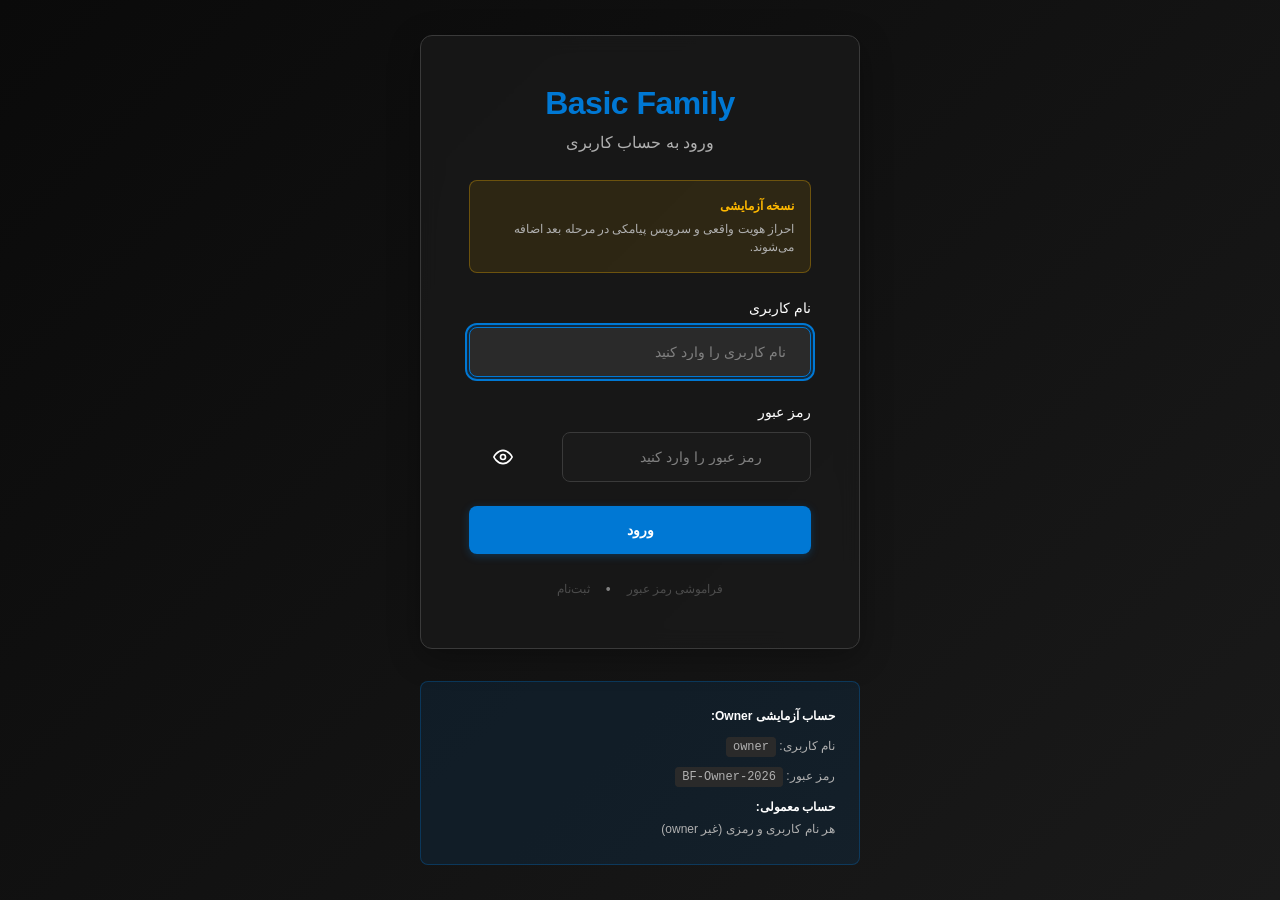
<file: index.html>
<!DOCTYPE html>
<html lang="fa" dir="rtl">
<head>
    <meta charset="UTF-8">
    <meta name="viewport" content="width=device-width, initial-scale=1.0">
    <meta name="description" content="Basic Family - ورود به حساب کاربری">
    <title>Basic Family - ورود</title>
    <link rel="stylesheet" href="css/style.css">
</head>
<body class="login-page">
    <div class="login-container">
        <div class="login-card">
            <!-- Header -->
            <div class="login-header">
                <h1 class="login-title">Basic Family</h1>
                <p class="login-subtitle">ورود به حساب کاربری</p>
            </div>

            <!-- Prototype Status -->
            <div class="prototype-status">
                <p class="status-badge">نسخه آزمایشی</p>
                <p class="status-description">احراز هویت واقعی و سرویس پیامکی در مرحله بعد اضافه می‌شوند.</p>
            </div>

            <!-- Login Form -->
            <form id="loginForm" class="login-form">
                <!-- Username Field -->
                <div class="form-group">
                    <label for="username" class="form-label">نام کاربری</label>
                    <input 
                        type="text" 
                        id="username" 
                        class="form-input" 
                        placeholder="نام کاربری را وارد کنید"
                        autocomplete="username"
                        required
                    >
                </div>

                <!-- Password Field -->
                <div class="form-group">
                    <label for="password" class="form-label">رمز عبور</label>
                    <div class="password-wrapper">
                        <input 
                            type="password" 
                            id="password" 
                            class="form-input" 
                            placeholder="رمز عبور را وارد کنید"
                            autocomplete="current-password"
                            required
                        >
                        <button 
                            type="button" 
                            id="togglePassword" 
                            class="password-toggle"
                            aria-label="نمایش/پنهان کردن رمز عبور"
                            title="نمایش/پنهان کردن رمز عبور"
                        >
                            <img src="assets/icons/eye.svg" alt="" class="toggle-icon">
                        </button>
                    </div>
                </div>

                <!-- Validation Error -->
                <div id="errorMessage" class="error-message" style="display: none;"></div>

                <!-- Login Button -->
                <button type="submit" class="btn-login">ورود</button>
            </form>

            <!-- Footer Links -->
            <div class="login-footer">
                <button type="button" id="forgotPasswordBtn" class="btn-link" disabled title="در نسخه بعد فعال می‌شود">فراموشی رمز عبور</button>
                <span class="separator">•</span>
                <button type="button" id="registerBtn" class="btn-link" disabled title="در نسخه بعد فعال می‌شود">ثبت‌نام</button>
            </div>
        </div>

        <!-- Test Credentials Hint (for development only) -->
        <div class="test-credentials-hint">
            <p><strong>حساب آزمایشی Owner:</strong></p>
            <p>نام کاربری: <code>owner</code></p>
            <p>رمز عبور: <code>BF-Owner-2026</code></p>
            <p><strong>حساب معمولی:</strong> هر نام کاربری و رمزی (غیر owner)</p>
        </div>
    </div>

    <script src="js/login.js"></script>
</body>
</html>
</file>
<file: css/style.css>
/* ============================================================
   DESIGN SYSTEM VARIABLES
   ============================================================ */

:root {
    /* Primary Colors */
    --bg: #0a0a0a;
    --surface: #1a1a1a;
    --surface-strong: #2a2a2a;
    --surface-hover: #333333;
    --surface-active: #3a3a3a;

    /* Text Colors */
    --text: #ffffff;
    --text-secondary: #b0b0b0;
    --text-muted: #808080;

    /* Borders */
    --border: #3a3a3a;
    --border-subtle: #2a2a2a;

    /* Accent */
    --accent: #0078d4;
    --accent-strong: #0063b1;
    --accent-hover: #1084d7;
    --accent-active: #004a90;

    /* Status Colors */
    --success: #107c10;
    --danger: #d13438;
    --warning: #ffb900;
    --info: #0078d4;

    /* Styling */
    --radius: 8px;
    --radius-lg: 12px;
    --radius-sm: 4px;
    --shadow: 0 8px 32px rgba(0, 0, 0, 0.3);
    --shadow-lg: 0 16px 64px rgba(0, 0, 0, 0.4);
    --shadow-sm: 0 4px 16px rgba(0, 0, 0, 0.2);

    /* Spacing */
    --space-xs: 4px;
    --space-sm: 8px;
    --space-md: 16px;
    --space-lg: 24px;
    --space-xl: 32px;
    --space-2xl: 48px;

    /* Typography */
    --font-family: 'Segoe UI', -apple-system, BlinkMacSystemFont, 'Helvetica Neue', sans-serif;
    --font-size-sm: 12px;
    --font-size-base: 14px;
    --font-size-lg: 16px;
    --font-size-xl: 18px;
    --font-size-2xl: 24px;
    --font-size-3xl: 32px;

    --font-weight-normal: 400;
    --font-weight-medium: 500;
    --font-weight-semibold: 600;
    --font-weight-bold: 700;

    /* Transitions */
    --transition: all 150ms cubic-bezier(0.4, 0, 0.2, 1);
    --transition-fast: all 100ms cubic-bezier(0.4, 0, 0.2, 1);
    --transition-slow: all 250ms cubic-bezier(0.4, 0, 0.2, 1);
}

/* ============================================================
   GLOBAL STYLES
   ============================================================ */

* {
    margin: 0;
    padding: 0;
    box-sizing: border-box;
}

html, body {
    width: 100%;
    height: 100%;
}

body {
    font-family: var(--font-family);
    font-size: var(--font-size-base);
    background-color: var(--bg);
    color: var(--text);
    line-height: 1.6;
    -webkit-font-smoothing: antialiased;
    -moz-osx-font-smoothing: grayscale;
}

/* ============================================================
   TYPOGRAPHY
   ============================================================ */

h1 {
    font-size: var(--font-size-3xl);
    font-weight: var(--font-weight-bold);
    line-height: 1.2;
}

h2 {
    font-size: var(--font-size-2xl);
    font-weight: var(--font-weight-semibold);
    line-height: 1.3;
}

h3 {
    font-size: var(--font-size-xl);
    font-weight: var(--font-weight-semibold);
}

p {
    margin-bottom: var(--space-md);
}

code {
    background-color: var(--surface-strong);
    border: 1px solid var(--border-subtle);
    border-radius: var(--radius-sm);
    padding: 2px 6px;
    font-family: 'Courier New', monospace;
    font-size: var(--font-size-sm);
    color: var(--text-secondary);
}

/* ============================================================
   LOGIN PAGE
   ============================================================ */

.login-page {
    display: flex;
    align-items: center;
    justify-content: center;
    min-height: 100vh;
    background: linear-gradient(135deg, #0a0a0a 0%, #1a1a1a 100%);
    padding: var(--space-md);
}

.login-container {
    width: 100%;
    max-width: 440px;
    display: flex;
    flex-direction: column;
    gap: var(--space-xl);
}

/* Login Card */
.login-card {
    background: rgba(26, 26, 26, 0.8);
    backdrop-filter: blur(10px);
    border: 1px solid var(--border);
    border-radius: var(--radius-lg);
    padding: var(--space-2xl);
    box-shadow: var(--shadow);
    animation: slideUp 400ms ease-out;
}

@keyframes slideUp {
    from {
        opacity: 0;
        transform: translateY(20px);
    }
    to {
        opacity: 1;
        transform: translateY(0);
    }
}

.login-header {
    text-align: center;
    margin-bottom: var(--space-lg);
}

.login-title {
    color: var(--accent);
    margin-bottom: var(--space-sm);
    font-size: var(--font-size-3xl);
    letter-spacing: -0.5px;
}

.login-subtitle {
    color: var(--text-secondary);
    font-size: var(--font-size-lg);
    font-weight: var(--font-weight-normal);
}

/* Prototype Status */
.prototype-status {
    background-color: rgba(255, 185, 0, 0.1);
    border: 1px solid rgba(255, 185, 0, 0.3);
    border-radius: var(--radius);
    padding: var(--space-md);
    margin-bottom: var(--space-lg);
}

.status-badge {
    font-size: var(--font-size-sm);
    font-weight: var(--font-weight-semibold);
    color: var(--warning);
    margin-bottom: var(--space-xs);
}

.status-description {
    font-size: var(--font-size-sm);
    color: var(--text-secondary);
    line-height: 1.5;
    margin: 0;
}

/* Login Form */
.login-form {
    display: flex;
    flex-direction: column;
    gap: var(--space-lg);
    margin-bottom: var(--space-lg);
}

/* Form Group */
.form-group {
    display: flex;
    flex-direction: column;
    gap: var(--space-sm);
}

.form-label {
    font-size: var(--font-size-base);
    font-weight: var(--font-weight-medium);
    color: var(--text);
}

.form-input {
    padding: var(--space-md) var(--space-lg);
    background-color: var(--surface);
    border: 1px solid var(--border);
    border-radius: var(--radius);
    color: var(--text);
    font-size: var(--font-size-base);
    font-family: inherit;
    transition: var(--transition);
}

.form-input::placeholder {
    color: var(--text-muted);
}

.form-input:hover {
    background-color: var(--surface-hover);
    border-color: var(--border);
}

.form-input:focus {
    outline: none;
    background-color: var(--surface-strong);
    border-color: var(--accent);
    box-shadow: 0 0 0 2px rgba(0, 120, 212, 0.2);
}

.form-input:focus-visible {
    outline: 2px solid var(--accent);
    outline-offset: 2px;
}

/* Password Wrapper */
.password-wrapper {
    position: relative;
    display: flex;
    align-items: center;
}

.password-toggle {
    position: absolute;
    left: var(--space-md);
    background: none;
    border: none;
    cursor: pointer;
    padding: var(--space-sm);
    display: flex;
    align-items: center;
    justify-content: center;
    transition: var(--transition);
    color: var(--text-muted);
}

.password-toggle:hover {
    color: var(--text-secondary);
}

.password-toggle:focus {
    outline: 2px solid var(--accent);
    outline-offset: 2px;
    border-radius: var(--radius-sm);
}

.toggle-icon {
    width: 20px;
    height: 20px;
    filter: invert(1);
}

.password-wrapper .form-input {
    padding-right: 48px;
}

/* Error Message */
.error-message {
    background-color: rgba(209, 52, 56, 0.15);
    border: 1px solid rgba(209, 52, 56, 0.4);
    border-radius: var(--radius);
    padding: var(--space-md) var(--space-lg);
    color: #ff6b6b;
    font-size: var(--font-size-sm);
    line-height: 1.5;
    animation: slideDown 200ms ease-out;
}

@keyframes slideDown {
    from {
        opacity: 0;
        transform: translateY(-10px);
    }
    to {
        opacity: 1;
        transform: translateY(0);
    }
}

/* Buttons */
.btn-login {
    padding: var(--space-md) var(--space-lg);
    background-color: var(--accent);
    color: white;
    border: none;
    border-radius: var(--radius);
    font-size: var(--font-size-base);
    font-weight: var(--font-weight-semibold);
    cursor: pointer;
    transition: var(--transition);
    box-shadow: 0 2px 8px rgba(0, 120, 212, 0.3);
}

.btn-login:hover:not(:disabled) {
    background-color: var(--accent-hover);
    box-shadow: 0 4px 16px rgba(0, 120, 212, 0.4);
    transform: translateY(-1px);
}

.btn-login:active:not(:disabled) {
    background-color: var(--accent-active);
    transform: translateY(0);
}

.btn-login:focus-visible {
    outline: 2px solid var(--accent);
    outline-offset: 2px;
}

.btn-login:disabled {
    opacity: 0.5;
    cursor: not-allowed;
}

.btn-link {
    background: none;
    border: none;
    color: var(--accent);
    font-size: var(--font-size-sm);
    cursor: pointer;
    padding: 0;
    transition: var(--transition);
    font-weight: var(--font-weight-normal);
    text-decoration: none;
}

.btn-link:hover:not(:disabled) {
    color: var(--accent-hover);
}

.btn-link:disabled {
    opacity: 0.5;
    cursor: not-allowed;
    color: var(--text-muted);
}

.btn-link:focus-visible {
    outline: 2px solid var(--accent);
    outline-offset: 2px;
    border-radius: var(--radius-sm);
}

/* Login Footer */
.login-footer {
    display: flex;
    justify-content: center;
    align-items: center;
    gap: var(--space-md);
    text-align: center;
    flex-wrap: wrap;
}

.separator {
    color: var(--text-muted);
}

/* Test Credentials Hint */
.test-credentials-hint {
    background-color: rgba(0, 120, 212, 0.1);
    border: 1px solid rgba(0, 120, 212, 0.3);
    border-radius: var(--radius);
    padding: var(--space-lg);
    font-size: var(--font-size-sm);
    color: var(--text-secondary);
    line-height: 1.8;
}

.test-credentials-hint p {
    margin-bottom: var(--space-sm);
}

.test-credentials-hint p:last-child {
    margin-bottom: 0;
}

.test-credentials-hint strong {
    color: var(--text);
    display: block;
    margin-top: var(--space-md);
}

.test-credentials-hint strong:first-child {
    margin-top: 0;
}

.test-credentials-hint code {
    background-color: var(--surface-strong);
    border: 1px solid var(--border-subtle);
}

/* ============================================================
   ADMIN PAGE
   ============================================================ */

.admin-layout {
    display: flex;
    height: 100vh;
    background-color: var(--bg);
}

.admin-sidebar {
    width: 280px;
    background-color: var(--surface);
    border-right: 1px solid var(--border);
    display: flex;
    flex-direction: column;
    overflow-y: auto;
}

.admin-content {
    flex: 1;
    display: flex;
    flex-direction: column;
    overflow: hidden;
}

.admin-header {
    background-color: var(--surface-strong);
    border-bottom: 1px solid var(--border);
    padding: var(--space-lg) var(--space-xl);
    display: flex;
    justify-content: space-between;
    align-items: center;
}

.admin-header-left {
    display: flex;
    align-items: center;
    gap: var(--space-lg);
}

.admin-title {
    font-size: var(--font-size-2xl);
    font-weight: var(--font-weight-bold);
}

.admin-user-info {
    display: flex;
    align-items: center;
    gap: var(--space-md);
    padding: var(--space-md) var(--space-lg);
    background-color: var(--surface-hover);
    border-radius: var(--radius);
}

.admin-user-icon {
    width: 20px;
    height: 20px;
    filter: invert(1);
}

.admin-user-name {
    font-size: var(--font-size-sm);
    color: var(--text-secondary);
}

.admin-main {
    flex: 1;
    overflow-y: auto;
    padding: var(--space-xl);
}

.admin-welcome {
    margin-bottom: var(--space-2xl);
}

.admin-welcome h2 {
    margin-bottom: var(--space-sm);
}

.admin-welcome p {
    color: var(--text-secondary);
    margin: 0;
}

.admin-cards {
    display: grid;
    grid-template-columns: repeat(auto-fit, minmax(280px, 1fr));
    gap: var(--space-lg);
}

.admin-card {
    background-color: var(--surface);
    border: 1px solid var(--border);
    border-radius: var(--radius-lg);
    padding: var(--space-lg);
    transition: var(--transition);
}

.admin-card:hover {
    background-color: var(--surface-hover);
    border-color: var(--accent);
    box-shadow: var(--shadow-sm);
}

.admin-card h3 {
    margin-bottom: var(--space-md);
    color: var(--accent);
}

.admin-card p {
    font-size: var(--font-size-sm);
    color: var(--text-secondary);
    margin: 0;
}

/* Sidebar Menu */
.sidebar-menu {
    list-style: none;
    padding: var(--space-md) 0;
}

.sidebar-item {
    padding: 0 var(--space-md);
    margin-bottom: var(--space-xs);
}

.sidebar-link {
    display: flex;
    align-items: center;
    gap: var(--space-md);
    padding: var(--space-md) var(--space-lg);
    color: var(--text-secondary);
    text-decoration: none;
    border-radius: var(--radius);
    transition: var(--transition);
    cursor: pointer;
    border: none;
    background: none;
    font-family: inherit;
    font-size: var(--font-size-base);
    width: 100%;
    text-align: right;
}

.sidebar-link:hover {
    background-color: var(--surface-hover);
    color: var(--text);
}

.sidebar-link.active {
    background-color: rgba(0, 120, 212, 0.2);
    color: var(--accent);
    border-right: 3px solid var(--accent);
    padding-right: calc(var(--space-lg) - 3px);
}

.sidebar-icon {
    width: 20px;
    height: 20px;
    filter: invert(1);
    opacity: 0.7;
}

.sidebar-link:hover .sidebar-icon {
    opacity: 1;
}

.sidebar-link.active .sidebar-icon {
    opacity: 1;
    filter: invert(1) brightness(1.2);
}

/* Logout Button */
.btn-logout {
    margin-top: auto;
    margin: var(--space-lg) var(--space-md) var(--space-md);
    display: flex;
    align-items: center;
    gap: var(--space-md);
    padding: var(--space-md) var(--space-lg);
    background-color: rgba(209, 52, 56, 0.1);
    border: 1px solid rgba(209, 52, 56, 0.3);
    color: #ff6b6b;
    border-radius: var(--radius);
    cursor: pointer;
    transition: var(--transition);
    font-weight: var(--font-weight-medium);
    width: calc(100% - var(--space-md) * 2);
    font-family: inherit;
    font-size: var(--font-size-base);
}

.btn-logout:hover {
    background-color: rgba(209, 52, 56, 0.2);
    border-color: rgba(209, 52, 56, 0.5);
}

.logout-icon {
    width: 18px;
    height: 18px;
    filter: invert(0.5) brightness(1.5);
}

/* ============================================================
   USER PAGE
   ============================================================ */

.user-layout {
    display: flex;
    height: 100vh;
    background-color: var(--bg);
}

.user-sidebar {
    width: 280px;
    background-color: var(--surface);
    border-right: 1px solid var(--border);
    display: flex;
    flex-direction: column;
    overflow-y: auto;
}

.user-content {
    flex: 1;
    display: flex;
    flex-direction: column;
    overflow: hidden;
}

.user-header {
    background-color: var(--surface-strong);
    border-bottom: 1px solid var(--border);
    padding: var(--space-lg) var(--space-xl);
    display: flex;
    justify-content: space-between;
    align-items: center;
}

.user-header-left {
    display: flex;
    align-items: center;
    gap: var(--space-lg);
}

.user-title {
    font-size: var(--font-size-2xl);
    font-weight: var(--font-weight-bold);
}

.user-main {
    flex: 1;
    overflow-y: auto;
    padding: var(--space-xl);
}

.user-welcome {
    margin-bottom: var(--space-2xl);
}

.user-welcome h2 {
    margin-bottom: var(--space-sm);
}

.user-welcome p {
    color: var(--text-secondary);
    margin: 0;
}

.user-cards {
    display: grid;
    grid-template-columns: repeat(auto-fit, minmax(280px, 1fr));
    gap: var(--space-lg);
}

.user-card {
    background-color: var(--surface);
    border: 1px solid var(--border);
    border-radius: var(--radius-lg);
    padding: var(--space-lg);
    transition: var(--transition);
}

.user-card:hover {
    background-color: var(--surface-hover);
    border-color: var(--accent);
    box-shadow: var(--shadow-sm);
}

.user-card h3 {
    margin-bottom: var(--space-md);
    color: var(--accent);
}

.user-card p {
    font-size: var(--font-size-sm);
    color: var(--text-secondary);
    margin: 0;
}

/* ============================================================
   RESPONSIVE DESIGN
   ============================================================ */

@media (max-width: 768px) {
    .login-card {
        padding: var(--space-lg);
    }

    .login-container {
        max-width: 100%;
    }

    .test-credentials-hint {
        display: none;
    }

    .admin-sidebar,
    .user-sidebar {
        width: 240px;
    }

    .admin-header,
    .user-header {
        padding: var(--space-md) var(--space-lg);
    }

    .admin-main,
    .user-main {
        padding: var(--space-lg);
    }

    .admin-cards,
    .user-cards {
        grid-template-columns: 1fr;
    }
}

@media (max-width: 600px) {
    :root {
        --space-lg: 16px;
        --space-xl: 24px;
        --space-2xl: 32px;
        --font-size-3xl: 28px;
        --font-size-2xl: 20px;
    }

    .login-page {
        padding: var(--space-md);
    }

    .login-card {
        padding: var(--space-lg);
    }

    .login-title {
        font-size: var(--font-size-2xl);
    }

    .admin-layout,
    .user-layout {
        flex-direction: column;
    }

    .admin-sidebar,
    .user-sidebar {
        width: 100%;
        max-height: 60px;
        overflow-x: auto;
        overflow-y: hidden;
        border-right: none;
        border-bottom: 1px solid var(--border);
        flex-direction: row;
    }

    .sidebar-menu {
        display: flex;
        flex-direction: row;
        gap: 0;
        padding: 0;
    }

    .sidebar-item {
        padding: 0;
        margin-bottom: 0;
    }

    .sidebar-link {
        padding: var(--space-md);
        border-radius: 0;
        min-width: 150px;
        text-align: center;
        justify-content: center;
    }

    .sidebar-link.active {
        border-right: none;
        border-bottom: 3px solid var(--accent);
        padding-bottom: calc(var(--space-md) - 3px);
    }

    .btn-logout {
        margin: var(--space-md);
        width: auto;
        font-size: var(--font-size-sm);
    }

    .admin-content,
    .user-content {
        flex: 1;
    }

    .admin-header,
    .user-header {
        flex-direction: column;
        gap: var(--space-md);
        align-items: flex-start;
    }

    .admin-title,
    .user-title {
        font-size: var(--font-size-xl);
    }
}

/* ============================================================
   SCROLLBAR STYLING
   ============================================================ */

::-webkit-scrollbar {
    width: 8px;
    height: 8px;
}

::-webkit-scrollbar-track {
    background-color: var(--surface);
}

::-webkit-scrollbar-thumb {
    background-color: var(--surface-strong);
    border-radius: 4px;
}

::-webkit-scrollbar-thumb:hover {
    background-color: var(--border);
}

/* ============================================================
   PRINT STYLES
   ============================================================ */

@media print {
    body {
        background-color: white;
        color: black;
    }

    .login-card,
    .admin-card,
    .user-card {
        border: 1px solid #ccc;
        box-shadow: none;
    }
}
</file>
